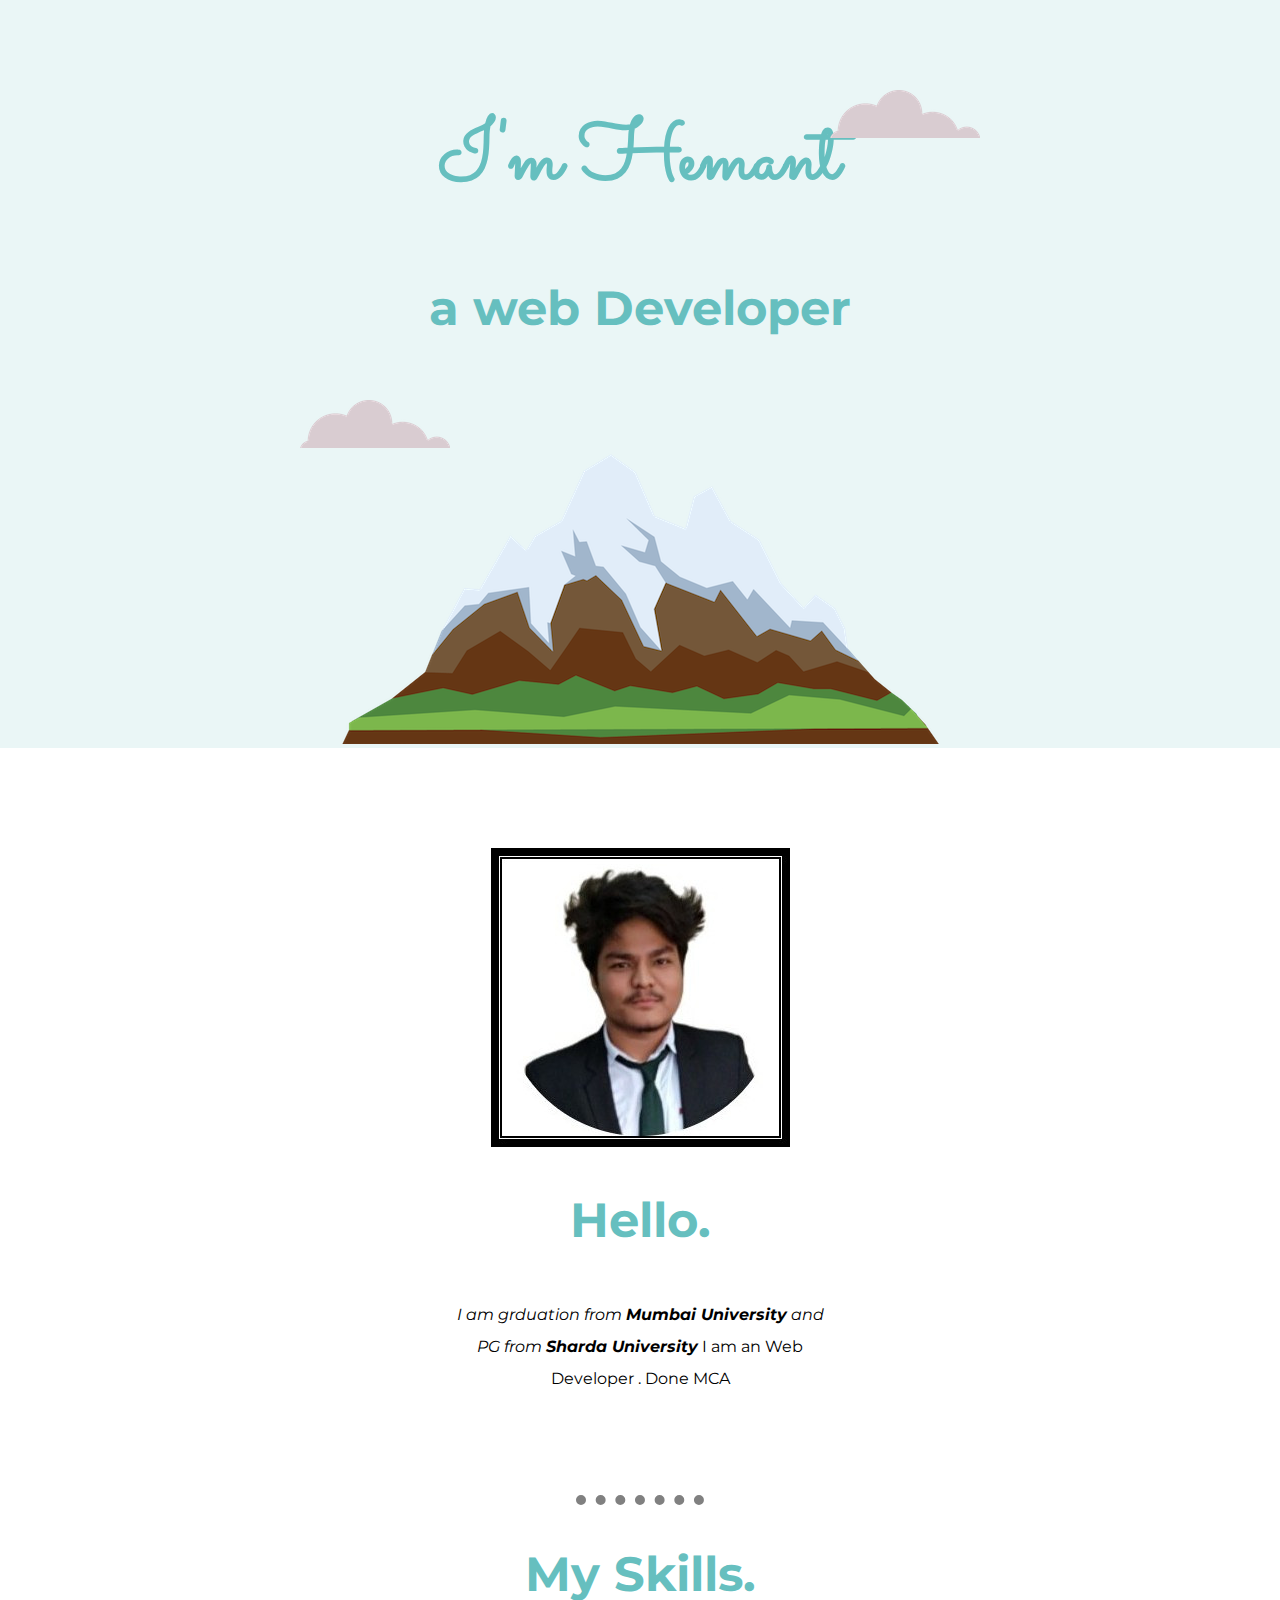
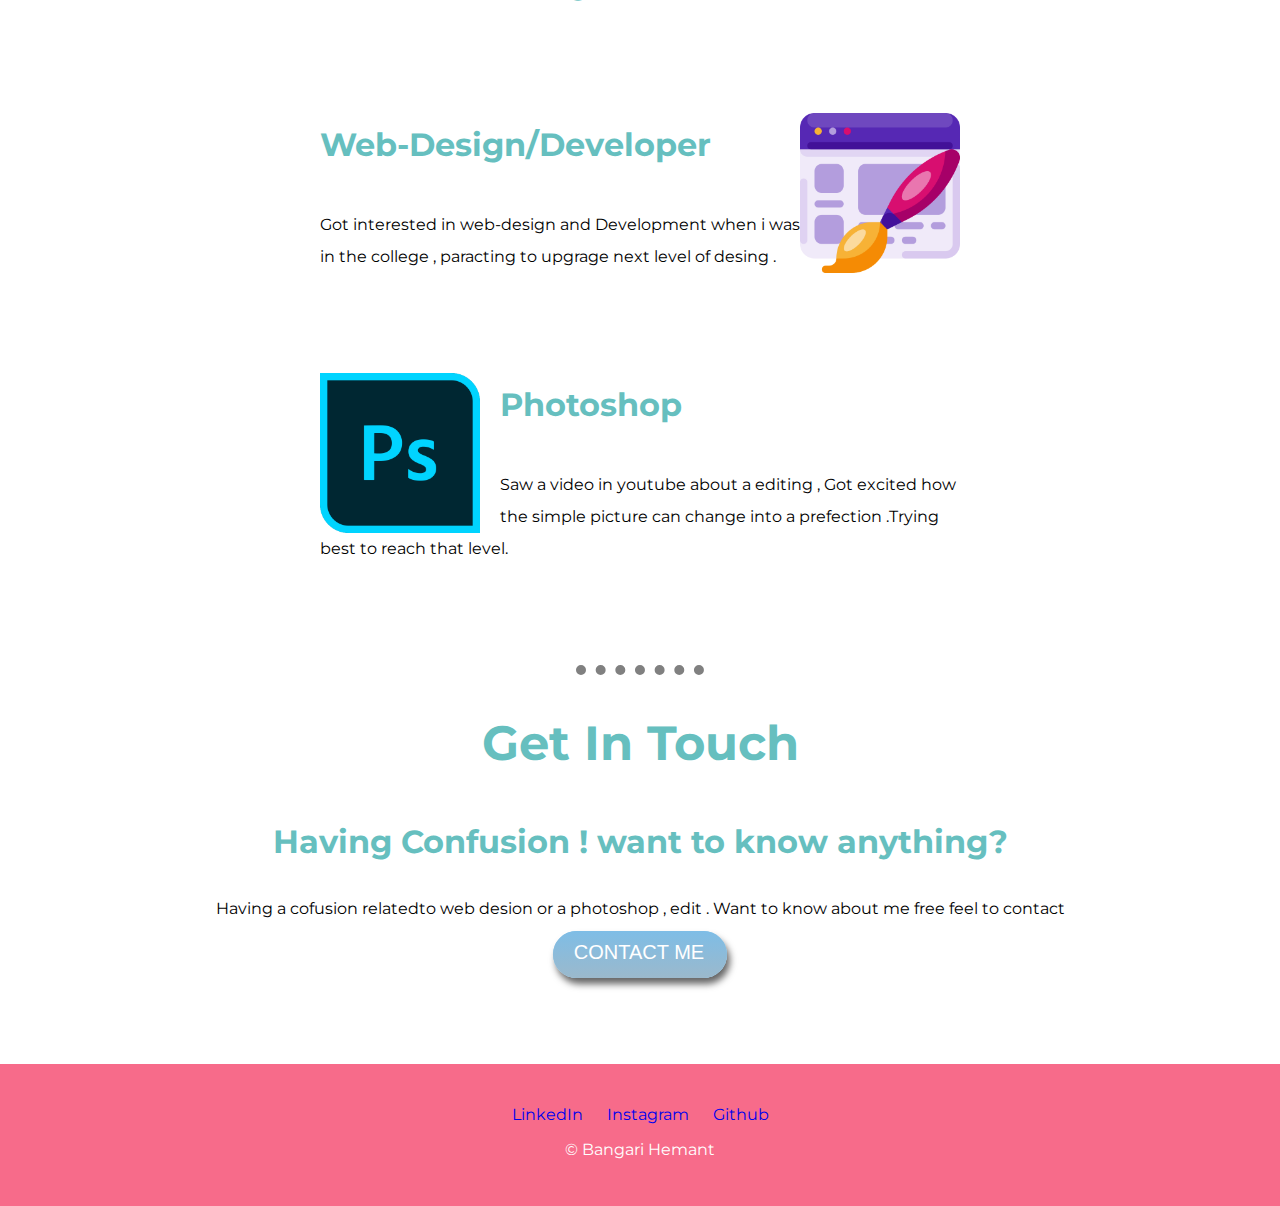
<file: index.html>
<!DOCTYPE html>
<html lang="en">
<head>
    <meta charset="UTF-8">
    <meta http-equiv="X-UA-Compatible" content="IE=edge">
    <meta name="viewport" content="width=device-width, initial-scale=1.0">
    <title>Document</title>
    <link rel="stylesheet" href="style.css">

    <link rel="icon" href="favicon.ico">
</head>

<body>
    
    <div class="first_container">
        <img class="top_cloud" src="image/cloud.png" alt="cloud_img">
        <h1>I'm Hemant</h1>
        <h2>a web <span> Developer </span></h2>
        <img class="bottom_cloud" src="image/cloud.png" alt="cloud_img">
        <img src="image/mountain.png" alt="cloud_img">

    </div>



    <div class="middle-container">
        <div class="profile">
          <img src="image/cropped.jpg" alt="profile_pic">
          <h2>Hello.</h2>
          
            <p class="intro">
             <em>I am grduation from <strong>Mumbai University</strong> and PG from <strong>Sharda University</strong> </em>
             I am an Web Developer . Done MCA 
            </p>
          
        </div>
        <hr>
        <div class="skills">
          <h2>My Skills.</h2>
          <div class="skill-row">
            <img class="web_design" src="image/web-design.png" alt="web_design">
            <h3>Web-Design/Developer</h3>
            <p>Got interested in web-design and Development when i was in the college , paracting to upgrage next level of desing .</p>
          </div>
          <div class="skill-row">
            <img class="photoshop" src="image/adobe-photoshop.png" alt="photoshop">
            <h3>Photoshop</h3>
            <p>Saw a video in youtube about a editing , Got excited how the simple picture can change into a prefection .Trying best to reach that level.</p>
          </div>
        </div>
        <hr>
        <div class="contact-me">
          <h2>Get In Touch</h2>
          <h3>Having Confusion ! want to know anything? </h3>
          <p>Having a cofusion relatedto web desion or a photoshop , edit . Want to know about me   free feel to contact </p>
          
          <a class="btn" href="mailto:hemant2307sb@gmail.com">CONTACT ME</a>
        </div>
      </div>
      
      
      <div class="bottom-container">
        <a class="footer-link" href="https://www.linkedin.com/in/hemant-bangari-5712a6167/">LinkedIn</a>
        <a class="footer-link" href="https://www.instagram.com/dkira_l/">Instagram</a>
        <a class="footer-link" href="https://github.com/darkkira">Github</a>
        <p class="last_foter">© Bangari Hemant </p>
      </div>
      

    
</body>
</html>
</file>
<file: style.css>
@import url('https://fonts.googleapis.com/css2?family=Lato:ital,wght@1,300&family=Merriweather:wght@300&family=Montserrat:wght@100&family=Poppins:ital,wght@1,200;1,400&family=Raleway:wght@300&family=Roboto:wght@300&family=Sacramento&display=swap')
;body{
    margin: 0%;
    text-align: center;
    font-family: 'Merriweather', serif;
    font-size: 100%;
    color: black;
}
.first_container{
    background-color: #EAF6F6;
    margin: 0%;

    
    
}

h1{
    color: #66BFBF;
    margin-top: 0%;
    font-family: 'Sacramento', cursive;
    font-size: 5.256rem;
    padding: auto 0 auto 0;
   
}
h2{
    color: #66BFBF;

    font-family: 'Montserrat', sans-serif;
    font-size: 3rem;
    padding-bottom: 10px;
}
h3{
    font-family: 'Montserrat', sans-serif;
    font-size: 2rem;
    color: #66BFBF;

}
.first_container{
    padding-top: 100px;
    position: relative;

}
.bottom_cloud{
    position: absolute;
    bottom: 300px;
    left: 300px;
}
.top_cloud{
    
    position: absolute;
    right: 300px;
    top: 90px;
    
}
p{
    line-height: 2;
    font-family: 'Montserrat', sans-serif;

    

}
.skill-row{
    width: 50%;
    margin: 100px auto;
    text-align: left;
    line-height: 2;
    
  
}
.web_design{
    width: 25%;
    float: right;
}
.photoshop{
    width: 25%;
    float: left;

    margin-right: 20px;
}

hr{
    border-style: dotted none none none;
    border-width: 10px;
    border-color: grey;
    
    width: 10%;
}
.bottom-container{

    background-color: #F76B8A;
    margin: 0px 0px 0px 0px;
    padding-top: 40px;
    padding-bottom: 40px;
}
.last_foter{
    margin: 10px 0px 0px 0px;
    color: white;

}
.btn{
    padding: 15px;
    margin-bottom: 10px;
}
.middle-container{
    margin: 100px 0;
}
.intro{
    width: 30% ;
    color: black;
    text-align: center;
    margin: auto;  
    margin-bottom: 100px;
    
}
em{
    color: black;
    text-align: center;
    
}
.contact-message{
    width: 40%;
    margin: 40px auto 40px;
}
.btn {
    background: #7ebde6;
    background-image: -webkit-linear-gradient(top, #7ebde6, #9bb9cc);
    background-image: -moz-linear-gradient(top, #7ebde6, #9bb9cc);
    background-image: -ms-linear-gradient(top, #7ebde6, #9bb9cc);
    background-image: -o-linear-gradient(top, #7ebde6, #9bb9cc);
    background-image: linear-gradient(to bottom, #7ebde6, #9bb9cc);
    -webkit-border-radius: 25;
    -moz-border-radius: 25;
    border-radius: 25px;
    -webkit-box-shadow: 3px 6px 7px #666666;
    -moz-box-shadow: 3px 6px 7px #666666;
    box-shadow: 3px 6px 7px #666666;
    font-family: Arial;
    color: #ffffff;
    font-size: 20px;
    padding: 12px 23px 15px 21px;
    text-decoration: none;
    padding-top: 10px;
  }
  
  .btn:hover {
    background: #395566;
    background-image: -webkit-linear-gradient(top, #395566, #82919c);
    background-image: -moz-linear-gradient(top, #395566, #82919c);
    background-image: -ms-linear-gradient(top, #395566, #82919c);
    background-image: -o-linear-gradient(top, #395566, #82919c);
    background-image: linear-gradient(to bottom, #395566, #82919c);
    text-decoration: none;
  }
  a{
      text-decoration: none;
      font-family: 'Montserrat', sans-serif;
      padding: 10px;

  }
  a:hover{
      color: aquamarine;
  }
  .clast_foter{
      color: white;
  }
</file>
